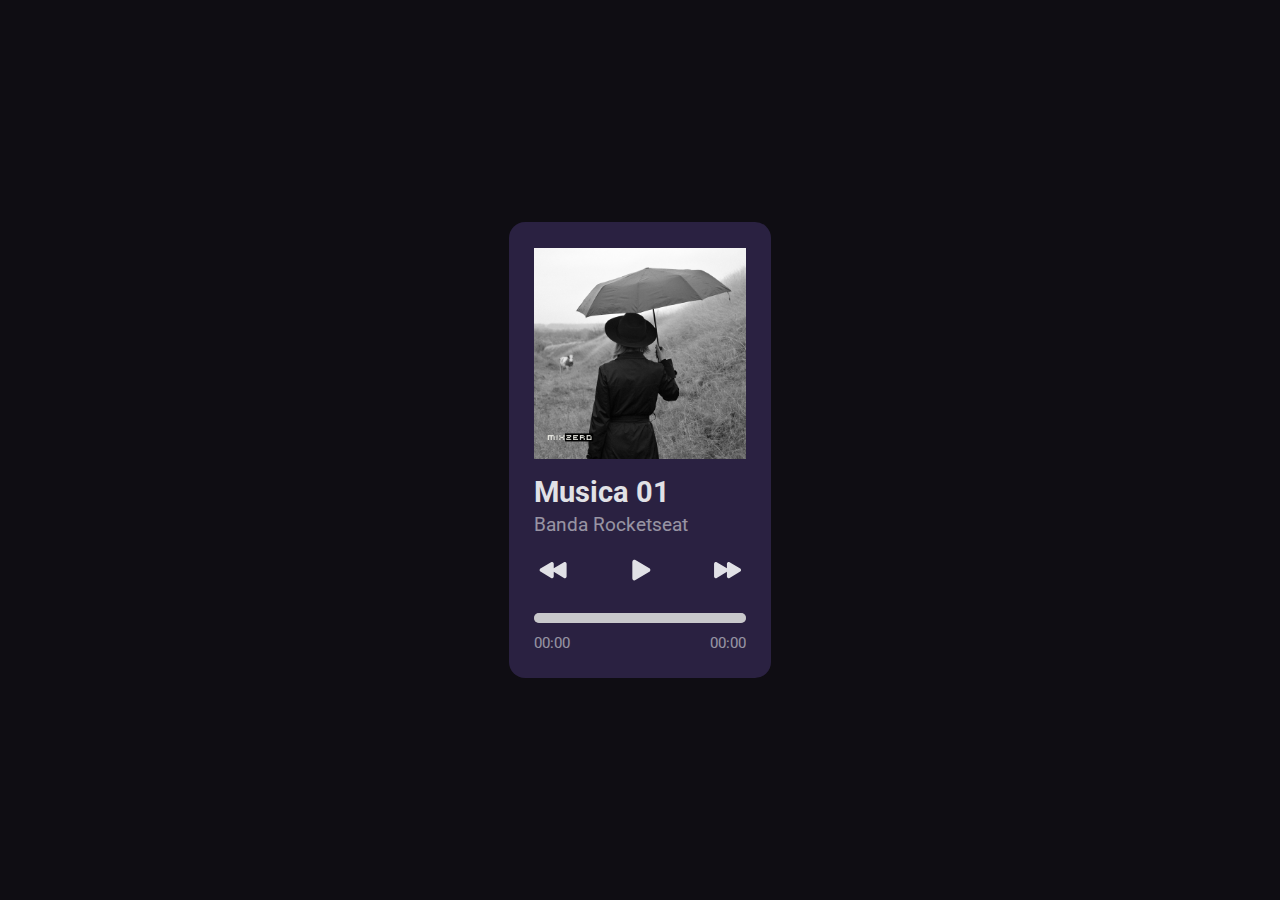
<file: 01-music-player/index.html>
<!DOCTYPE html>
<html lang="en">
<head>
    <meta charset="UTF-8">
    <meta http-equiv="X-UA-Compatible" content="IE=edge">
    <meta name="viewport" content="width=device-width, initial-scale=1.0">
    <link rel="stylesheet" href="./styles.css">
    <link rel="preconnect" href="https://fonts.googleapis.com">
    <link rel="preconnect" href="https://fonts.gstatic.com" crossorigin>
    <link href="https://fonts.googleapis.com/css2?family=Roboto:wght@400;700&display=swap" rel="stylesheet">
    <title>Player</title>
</head>
<body>
    <div class="player">
        <div class="header_player">
            <img id="banner-music" src="./assets/player_image.png" />
            <div class="info">
                <audio id="audio-music"></audio>
                <h1 id="title-music">Acorda Devinho</h1>
                <p id="band-music">Banda Rocketseat</p>
            </div>
        </div>
        <div class="buttons_player">
            <button id="play-back">
                <svg
                    width="30"
                    height="30"
                    viewBox="0 0 30 30"
                    fill="none"
                    xmlns="http://www.w3.org/2000/svg"
                >
                    <path
                        d="M2.43569 13.5551L13.0629 7.19691C13.3258 7.03694 13.6269 6.95051 13.9346 6.94665C14.2423 6.94279 14.5454 7.02164 14.8123 7.17496C15.1018 7.34356 15.3415 7.58578 15.5072 7.87701C15.6728 8.16825 15.7584 8.49813 15.7553 8.83316V13.2811L25.9239 7.19522C26.1868 7.03525 26.4879 6.94882 26.7956 6.94496C27.1033 6.9411 27.4065 7.01995 27.6733 7.17327C27.9628 7.34187 28.2026 7.58409 28.3682 7.87533C28.5338 8.16656 28.6194 8.49645 28.6163 8.83147V21.2666C28.6196 21.6017 28.5341 21.9317 28.3684 22.2231C28.2028 22.5144 27.9629 22.7567 27.6733 22.9253C27.4065 23.0787 27.1033 23.1575 26.7956 23.1536C26.4879 23.1498 26.1868 23.0634 25.9239 22.9034L15.7553 16.8147V21.2643C15.759 21.5998 15.6736 21.9303 15.508 22.2221C15.3423 22.5139 15.1022 22.7565 14.8123 22.9253C14.5454 23.0787 14.2423 23.1575 13.9346 23.1536C13.6269 23.1498 13.3258 23.0634 13.0629 22.9034L2.43569 16.5452C2.18305 16.3869 1.97476 16.1671 1.83038 15.9062C1.68599 15.6454 1.61025 15.3522 1.61025 15.0541C1.61025 14.756 1.68599 14.4627 1.83038 14.2019C1.97476 13.9411 2.18305 13.7213 2.43569 13.563V13.5551Z"
                        fill="#E1E1E6"
                    />
                </svg>
            </button>
            <button id="play">
                <svg
                    width="30"
                    height="30"
                    viewBox="0 0 30 30"
                    fill="none"
                    xmlns="http://www.w3.org/2000/svg"
                >
                    <path
                        d="M8.4179 25.4014C8.07243 25.4007 7.73308 25.3102 7.43322 25.1386C6.75801 24.756 6.33826 24.0133 6.33826 23.2069V6.8894C6.33826 6.08084 6.75801 5.34036 7.43322 4.95774C7.74022 4.7813 8.08897 4.69057 8.44303 4.69503C8.79708 4.69948 9.14344 4.79896 9.4459 4.98306L23.3918 13.3309C23.6824 13.5131 23.922 13.7662 24.0881 14.0664C24.2542 14.3666 24.3413 14.704 24.3413 15.047C24.3413 15.3901 24.2542 15.7275 24.0881 16.0277C23.922 16.3279 23.6824 16.581 23.3918 16.7632L9.44365 25.1133C9.13412 25.3004 8.77959 25.4 8.4179 25.4014Z"
                        fill="#E1E1E6"
                    />
                </svg>
            </button>
            <button id="pause" class="hide">
                <svg width="30" height="30" viewBox="0 0 48 48" fill="none" xmlns="http://www.w3.org/2000/svg">
                    <path fill-rule="evenodd" clip-rule="evenodd" d="M24 48C20.72 48 17.62 47.37 14.7 46.11C11.78 44.85 9.23 43.13 7.05 40.95C4.87 38.77 3.14999 36.22 1.89 33.3C0.630005 30.38 0 27.28 0 24C0 20.72 0.630005 17.62 1.89 14.7C3.14999 11.78 4.87 9.23001 7.05 7.04999C9.23 4.87 11.78 3.14999 14.7 1.89001C17.62 0.630005 20.72 0 24 0C27.28 0 30.38 0.630005 33.3 1.89001C36.22 3.14999 38.77 4.87 40.95 7.04999C43.13 9.23001 44.85 11.78 46.11 14.7C47.37 17.62 48 20.72 48 24C48 27.28 47.37 30.38 46.11 33.3C44.85 36.22 43.13 38.77 40.95 40.95C38.77 43.13 36.22 44.85 33.3 46.11C30.38 47.37 27.28 48 24 48ZM24 44.4C29.6 44.4 34.4 42.4 38.4 38.4C42.4 34.4 44.4 29.6 44.4 24C44.4 18.4 42.4 13.6 38.4 9.60001C34.4 5.60001 29.6 3.60001 24 3.60001C18.4 3.60001 13.6 5.60001 9.60001 9.60001C5.60001 13.6 3.60001 18.4 3.60001 24C3.60001 29.6 5.60001 34.4 9.60001 38.4C13.6 42.4 18.4 44.4 24 44.4ZM16 15H20V33H16V15ZM32 15H28V33H32V15Z" fill="#e1e1e6"/>
                </svg>
            </button>
            <button id="play-forward">
                <svg
                    width="29"
                    height="30"
                    viewBox="0 0 29 30"
                    fill="none"
                    xmlns="http://www.w3.org/2000/svg"
                >
                    <g clip-path="url(#clip0_1_91)">
                        <path
                            d="M27.2392 13.5551L16.6119 7.19691C16.349 7.03694 16.048 6.95051 15.7403 6.94665C15.4325 6.94279 15.1294 7.02164 14.8626 7.17496C14.5731 7.34356 14.3333 7.58578 14.1677 7.87701C14.002 8.16825 13.9164 8.49813 13.9196 8.83316V13.2811L3.75091 7.19522C3.488 7.03525 3.18696 6.94882 2.87923 6.94496C2.57151 6.9411 2.26839 7.01995 2.00155 7.17327C1.71203 7.34187 1.47227 7.58409 1.30664 7.87533C1.14101 8.16656 1.0554 8.49645 1.05851 8.83147V21.2666C1.0553 21.6017 1.14086 21.9317 1.3065 22.223C1.47213 22.5144 1.71194 22.7567 2.00155 22.9253C2.26839 23.0787 2.57151 23.1575 2.87923 23.1536C3.18696 23.1498 3.488 23.0634 3.75091 22.9034L13.9196 16.8147V21.2643C13.9159 21.5998 14.0013 21.9303 14.167 22.2221C14.3326 22.5138 14.5726 22.7565 14.8626 22.9253C15.1294 23.0787 15.4325 23.1575 15.7403 23.1536C16.048 23.1498 16.349 23.0634 16.6119 22.9034L27.2392 16.5452C27.4918 16.3869 27.7001 16.1671 27.8445 15.9062C27.9889 15.6454 28.0646 15.3522 28.0646 15.0541C28.0646 14.756 27.9889 14.4627 27.8445 14.2019C27.7001 13.9411 27.4918 13.7213 27.2392 13.563V13.5551Z"
                            fill="#E1E1E6"
                        />
                    </g>
                    <defs>
                        <clipPath id="clip0_1_91">
                            <rect
                                width="28.8089"
                                height="28.8089"
                                fill="white"
                                transform="translate(0.157761 0.643784)"
                            />
                        </clipPath>
                    </defs>
                </svg>
            </button>
        </div>

        <div class="progress">
            <div id="progress-bg"></div>
            <input id="progress-bar" type="range" />
    
            <div class="time">
                <p id="time-elapsed">00:00</p>
                <p id="time-remaining">00:00</p>
            </div>
        </div>
    </div>

    <script src="./scripts.js"></script>
</body>
</html>
</file>
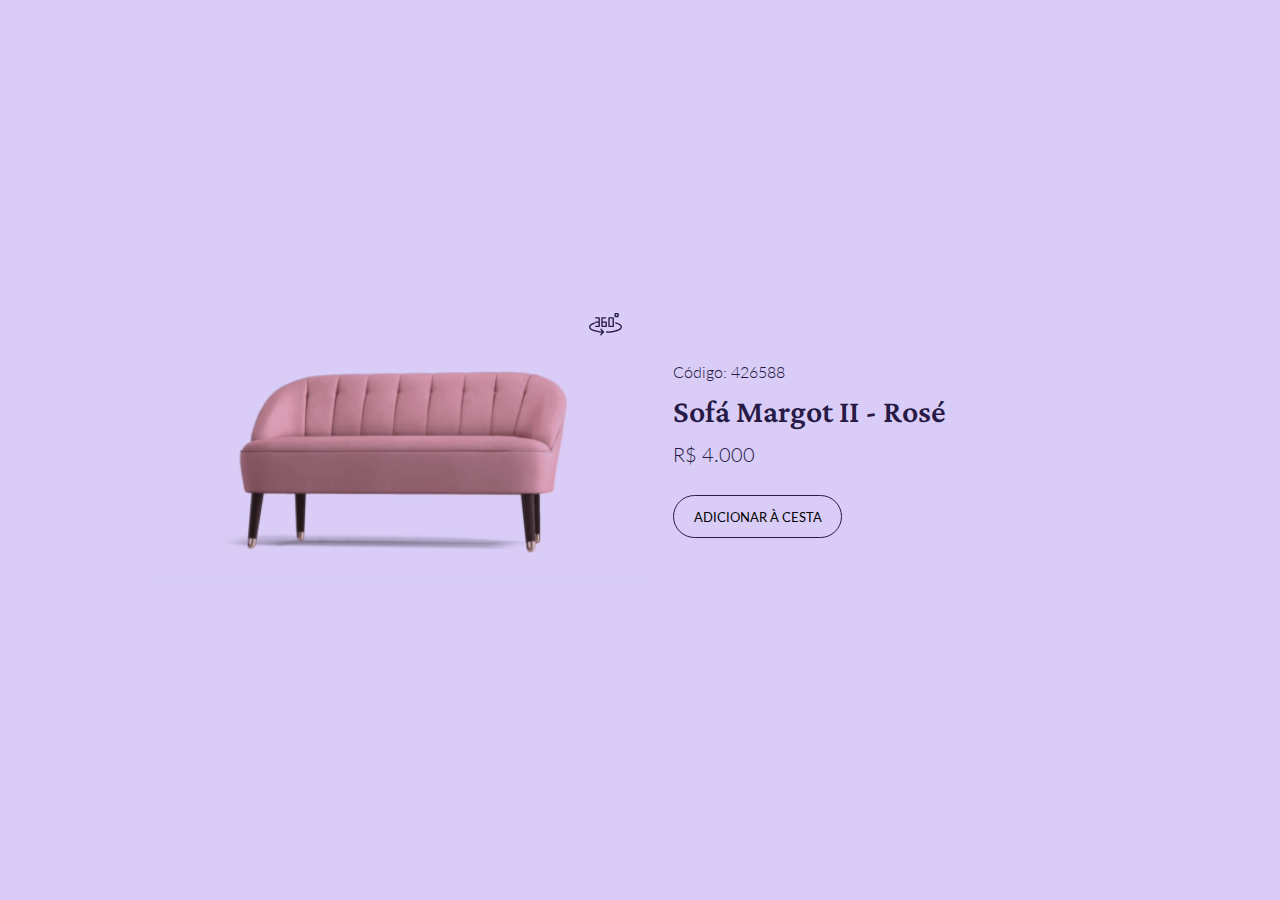
<file: 02-product-card/index.html>
<!DOCTYPE html>
<html lang="en">
<head>
    <meta charset="UTF-8">
    <meta http-equiv="X-UA-Compatible" content="IE=edge">
    <meta name="viewport" content="width=device-width, initial-scale=1.0">
    <link rel="preconnect" href="https://fonts.googleapis.com">
    <link rel="preconnect" href="https://fonts.gstatic.com" crossorigin>
    <link href="https://fonts.googleapis.com/css2?family=Crimson+Pro:wght@600&family=Lato:wght@300;400&display=swap" rel="stylesheet">
    <link rel="stylesheet" href="styles.css">
    <title>Card de produto</title>
</head>
<body>
    <div id="app">
        <div id="left">
            <img id="product" src="./assets/sofa.png" alt="Sofá">

            <!-- img 360° -->
            <button id="view">
                <svg width="33" height="23" viewBox="0 0 33 23" fill="none" xmlns="http://www.w3.org/2000/svg">
                    <path d="M26.9157 9.22157C26.5506 9.11707 26.1701 9.32848 26.0657 9.69354C25.9613 10.0586 26.1726 10.4392 26.5376 10.5436C29.6756 11.441 31.625 12.7427 31.625 13.9407C31.625 14.8174 30.5587 15.7797 28.6995 16.5808C26.6541 17.4622 23.7524 18.1071 20.5258 18.3976L17.7096 18.3594C17.7063 18.3594 17.7032 18.3593 17.7 18.3593C17.3246 18.3593 17.0179 18.6611 17.0128 19.0376C17.0076 19.4172 17.3113 19.7292 17.6909 19.7343L20.5426 19.7729C20.5457 19.7729 20.5488 19.773 20.5519 19.773C20.5723 19.773 20.5927 19.7721 20.613 19.7703C23.9952 19.4688 27.0603 18.7845 29.2437 17.8436C32.3483 16.5057 33 14.9828 33 13.9407C33 12.0196 30.8392 10.3436 26.9157 9.22157Z" fill="#271A45"/>
                    <path d="M6.66046 8.43838C6.28082 8.43838 5.97296 8.74618 5.97296 9.12588C5.97296 9.50559 6.28082 9.81338 6.66046 9.81338H9.48753V12.655H6.66046C6.28082 12.655 5.97296 12.9628 5.97296 13.3425C5.97296 13.7222 6.28082 14.03 6.66046 14.03H10.175C10.5547 14.03 10.8625 13.7222 10.8625 13.3425V4.90924C10.8625 4.52953 10.5547 4.22174 10.175 4.22174H6.66046C6.28082 4.22174 5.97296 4.52953 5.97296 4.90924C5.97296 5.28895 6.28082 5.59674 6.66046 5.59674H9.48753V8.43838H6.66046Z" fill="#271A45"/>
                    <path d="M12.9854 14.0301H17.2022C17.5818 14.0301 17.8897 13.7223 17.8897 13.3426V9.12595C17.8897 8.74625 17.5819 8.43845 17.2022 8.43845H13.6729V5.59674H16.5C16.8797 5.59674 17.1875 5.28895 17.1875 4.90924C17.1875 4.52953 16.8797 4.22174 16.5 4.22174H12.9854C12.6057 4.22174 12.2979 4.52953 12.2979 4.90924V13.3426C12.2979 13.7223 12.6057 14.0301 12.9854 14.0301ZM13.6729 9.81338H16.5147V12.655H13.6729V9.81338Z" fill="#271A45"/>
                    <path d="M20.0146 14.0301H24.2313C24.6109 14.0301 24.9188 13.7223 24.9188 13.3426V4.90924C24.9188 4.52953 24.6109 4.22174 24.2313 4.22174H20.0146C19.635 4.22174 19.3271 4.52953 19.3271 4.90924V13.3426C19.3271 13.7223 19.635 14.0301 20.0146 14.0301ZM20.7021 5.59674H23.5438V12.6551H20.7021V5.59674Z" fill="#271A45"/>
                    <path d="M12.5714 15.7399C12.3262 15.4501 11.8924 15.4138 11.6025 15.6591C11.3126 15.9043 11.2764 16.338 11.5216 16.628L13.0593 18.4457C9.81454 18.1983 6.87582 17.6036 4.71508 16.751C2.59242 15.9134 1.375 14.8891 1.375 13.9407C1.375 12.8395 3.00685 11.6527 5.74014 10.7661C6.10136 10.649 6.29915 10.2612 6.182 9.90001C6.06492 9.53887 5.67703 9.34107 5.31596 9.45815C3.72584 9.97392 2.46489 10.5875 1.56805 11.2818C0.527588 12.0876 0 12.9821 0 13.9407C0 15.5291 1.45599 16.9431 4.21039 18.03C6.44916 18.9133 9.45099 19.5335 12.7509 19.8008L11.3798 21.3205C11.1254 21.6024 11.1477 22.0371 11.4296 22.2914C11.5611 22.4101 11.7258 22.4685 11.89 22.4685C12.0777 22.4685 12.2649 22.392 12.4006 22.2416L14.9022 19.4693C15.0162 19.343 15.0793 19.1789 15.0793 19.0087V18.9562C15.0793 18.7936 15.0217 18.6363 14.9167 18.5122L12.5714 15.7399Z" fill="#271A45"/>
                    <path d="M26.2222 4.1864H29.0327C29.4123 4.1864 29.7202 3.87861 29.7202 3.4989V0.687439C29.7202 0.307733 29.4123 -6.10352e-05 29.0327 -6.10352e-05H26.2222C25.8426 -6.10352e-05 25.5347 0.307733 25.5347 0.687439V3.4989C25.5347 3.87861 25.8426 4.1864 26.2222 4.1864ZM26.9097 1.37494H28.3452V2.8114H26.9097V1.37494Z" fill="#271A45"/>
                </svg>
            </button>

            <!-- img Close -->
            <button id="close" class="hide">
                <svg width="16" height="16" viewBox="0 0 16 16" fill="none" xmlns="http://www.w3.org/2000/svg">
                    <path fill-rule="evenodd" clip-rule="evenodd" d="M0.195262 0.195201C0.455612 -0.0651484 0.877722 -0.0651484 1.13807 0.195201L8 7.05713L14.8619 0.195201C15.1223 -0.0651484 15.5444 -0.0651484 15.8047 0.195201C16.0651 0.455551 16.0651 0.877661 15.8047 1.13801L8.94281 7.99994L15.8047 14.8619C16.0651 15.1222 16.0651 15.5443 15.8047 15.8047C15.5444 16.065 15.1223 16.065 14.8619 15.8047L8 8.94275L1.13807 15.8047C0.877722 16.065 0.455612 16.065 0.195262 15.8047C-0.0650874 15.5443 -0.0650874 15.1222 0.195262 14.8619L7.05719 7.99994L0.195262 1.13801C-0.0650874 0.877661 -0.0650874 0.455551 0.195262 0.195201Z" fill="#271A45"/>
                </svg>
            </button>
        </div>
        <div id="right">

            <div id="description">
                <p id="code">Código: 426588</p>
                <h1 id="name">Sofá Margot II - Rosé</h1>
                <p id="price">R$ 4.000</p>
            </div>

            <button>
                Adicionar à cesta
            </button>
        </div>
    </div>

    <script src="./script.js"></script>
</body>
</html>
</file>
<file: 01-music-player/styles.css>
:root {
    --background: #0F0D13;
    --background-player: #2A2141;
    --text-color: #e1e1e6;
}

* {
    padding: 0;
    margin: 0;
    box-sizing: border-box;
}

body {
    background: var(--background);
    color: var(--text-color);

    font-family: "Roboto", sans-serif;
    font-size: 1.6rem;
  
    height: 100vh;
  
    display: flex;
    flex-direction: column;
    justify-content: center;
}

button {
    background: transparent;

    border: none;
    cursor: pointer;
}

h1 {
    font-size: 2rem;
}

p {
    font-size: 1.2rem;
    opacity: .6;
}

.hide {
    display: none;
}

.player {
    background: var(--background-player);
    
    padding: 1.6rem;
    margin: 0 auto;

    border-radius: 1rem;

    display: flex;
    flex-direction: column;
    align-items: center;
}

.header_player {
    display: flex;
    align-items: center;

    gap: 1rem;
}

.header_player img {
  width: 6rem;
  height: 6rem;
}

.header_player h1 {
    margin-bottom: 0.96rem;

    font-size: 1.9rem;
    line-height: 100%;
}

.header_player p {
    font-size: 1.2rem;
    opacity: .6;
    line-height: 100%;
}

.buttons_player {
    margin: 1rem 0 0;

    width: 100%;
    
    display: flex;
    justify-content: space-between;
    padding: 0 3rem;
}

.progress {
    display: none;
}

.progress input {
    margin-top: 1rem;
    margin-bottom: .7rem;
}

#progress-bg {
    width: 19rem;

    height: 0.6rem;
    border-radius: 0.96rem;
  
    background-color: rgba(217, 217, 217, 0.3);

    position: relative;
    top: 1.6rem;
}

input[type="range"] {
    -webkit-appearance: none;
    appearance: none;
  
    width: 19rem;
  
    background: transparent;
    cursor: pointer;
}
  
input[type="range"]::-webkit-slider-runnable-track {
    height: 0.6rem;
    border-radius: 0.96rem;
  
    background-color: rgba(217, 217, 217, 0.3);
  
    position: relative;
}
  
input[type="range"]::-webkit-slider-thumb {
    -webkit-appearance: none;
    appearance: none;
    
    height: 0.6rem;
    border-radius: 0.96rem;
  
    background-color: #d9d9d9;
    opacity: 0.8;
}
  
.time {
    display: flex;
    justify-content: space-between;
}

.time p {
    font-size: .96rem;
    opacity: .6;
}

@media (min-width: 700px) {
    .progress {
        display: inline;
        width: 100%;
    }
}

@media (min-width: 1000px) {
    .header_player {
        flex-direction: column;
        align-items: flex-start;
    
        gap: .5rem;
    }

    .header_player img {
        width: 13.2rem;
        height: 13.2rem;

        margin-bottom: .7rem;
    }

    .header_player h1 {
        margin-bottom: 0.5rem;

        text-align: flex-start;
    
        font-size: 1.8rem;
        line-height: 100%;
    }
    
    .header_player p {
        margin-bottom: 0.3rem;

        font-size: 1.2rem;
        opacity: .6;
        line-height: 100%;
    }

    .buttons_player {
        margin: 1rem 0 0;
    
        width: 100%;
        
        display: flex;
        justify-content: space-between;
        padding: 0 .2rem;
    }

    .progress {
        display: flex;
        flex-direction: column;
    
        width: 13.2rem;
    }
    
    #progress-bg, input[type="range"] {
        width: 13.2rem;
        /* background-color: rgba(217, 217, 217, 0.3); */
    }
}
</file>
<file: 02-product-card/styles.css>
:root {
    --background: #D9CDF7;
    --text-color: #271A45;
}

* {
    margin: 0;
    padding: 0;
    box-sizing: border-box;
}

body {
    font-family: 'Crimson Pro', serif;
    font-family: 'Lato', sans-serif;

    background: var(--background);
    color: var(--text-color);
}

button {
    background: transparent;
    border: none;
    cursor: pointer;

    font-family: 'Lato', sans-serif;
    font-weight: 400;
    text-transform: uppercase;
}

p {
    font-family: 'Lato', sans-serif;
    font-weight: 300;
}

h1 {
    font-family: 'Crimson Pro', sans-serif;
    font-weight: 600;
    font-size: 32px;
}

.hide {
    display: none;
}

#app {
    width: 100vw;
    height: 100vh;
    margin: 0 auto;

    display: flex;
    align-items: center;
    justify-content: center;

    gap: 2rem;
}

#left {
    position: relative;
}

#left img {
    width: 100%;
    height: 17rem;
}

#left button {
    position: absolute;
    top: 0;
    right: 1.2rem;
}

#right {
    width: 35%;

    display: flex;
    flex-direction: column;
    align-items: flex-start;

    gap: 1.8rem;
}

#description {
    display: grid;
    gap: .8rem;
}

#code {
    font-size: 16px;
}

#price {
    font-size: 20px;
}

#right button {
    padding: .8rem 1.2rem;
    border-radius: 2rem;
    border: 1px solid var(--text-color);
}

@media (max-width: 700px) {
    #app {
        flex-direction: column;
    }

    #right {
        width: 80%;
    }
}
</file>
